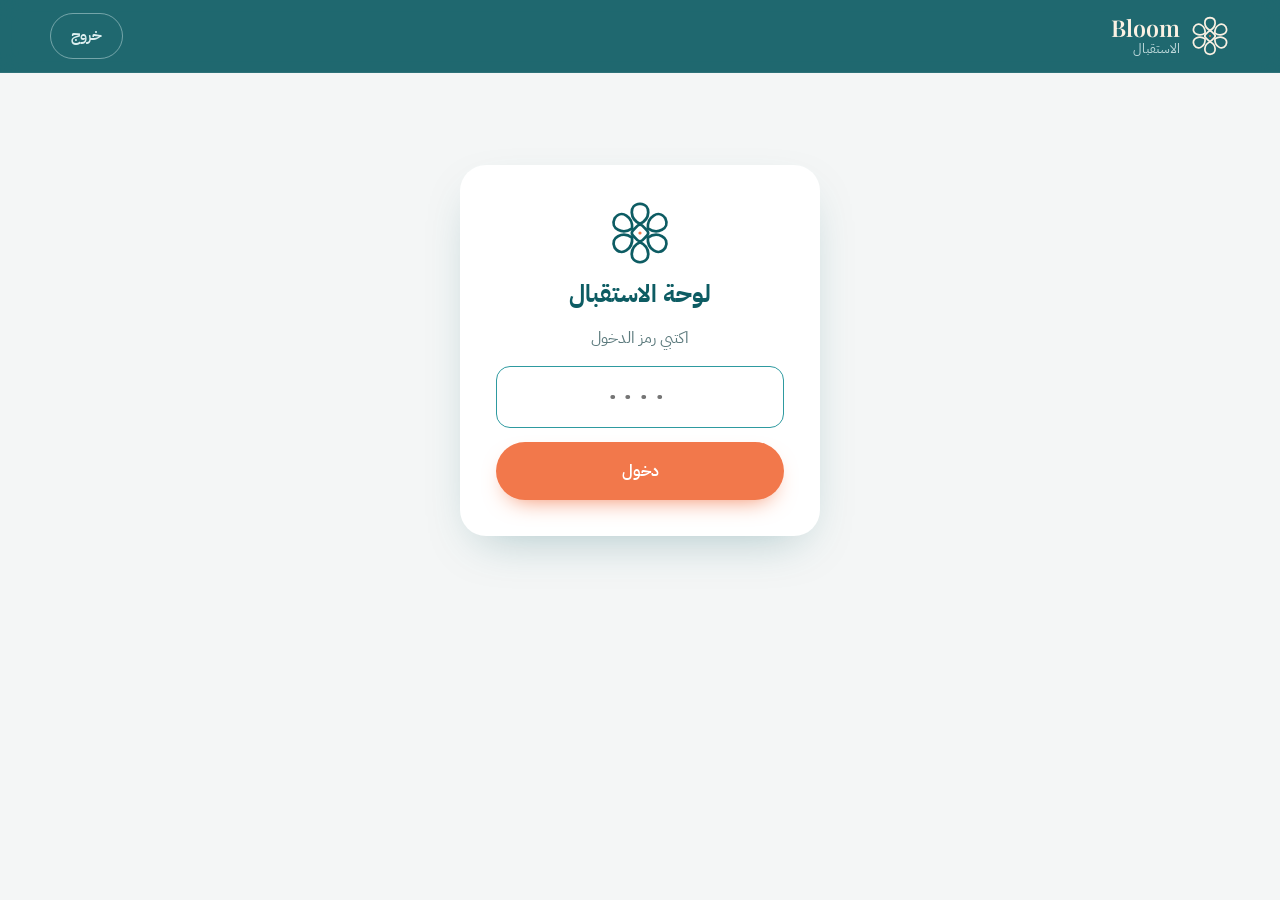
<file: admin.html>
<!doctype html>
<html lang="ar" dir="rtl">
<head>
<meta charset="utf-8">
<meta name="viewport" content="width=device-width, initial-scale=1">
<title>الاستقبال | Bloom Skin Clinic</title>
<meta name="robots" content="noindex">
<meta name="theme-color" content="#0D5C63">
<link rel="preconnect" href="https://fonts.googleapis.com">
<link rel="preconnect" href="https://fonts.gstatic.com" crossorigin>
<link href="https://fonts.googleapis.com/css2?family=IBM+Plex+Sans+Arabic:wght@300;400;500;600;700&family=Playfair+Display:ital,wght@0,500;0,600;1,400&display=swap" rel="stylesheet">
<link rel="stylesheet" href="/styles.css">
<link rel="stylesheet" href="/app.css">
<link rel="icon" href="/assets/logo-mark.svg" type="image/svg+xml">
</head>
<body class="app-page admin">
<svg width="0" height="0" style="position:absolute" aria-hidden="true">
  <defs>
    <symbol id="bloom-mark" viewBox="-70 -70 140 140">
      <g fill="none" stroke="currentColor" stroke-width="6" stroke-linejoin="round">
        <g id="petal"><path d="M0,-20 C 22,-30 26,-62 0,-64 C -26,-62 -22,-30 0,-20 Z"/></g>
        <use href="#petal" transform="rotate(60)"/><use href="#petal" transform="rotate(120)"/>
        <use href="#petal" transform="rotate(180)"/><use href="#petal" transform="rotate(240)"/>
        <use href="#petal" transform="rotate(300)"/>
        <rect x="-15" y="-15" width="30" height="30" rx="8" transform="rotate(45)"/>
      </g>
      <circle cx="0" cy="0" r="3.5" fill="#F2784B"/>
    </symbol>
  </defs>
</svg>

<header class="site-header">
  <div class="container nav">
    <a href="/" class="brand">
      <svg class="brand-mark"><use href="#bloom-mark"/></svg>
      <span class="brand-text"><span class="brand-latin">Bloom</span><span class="brand-ar">الاستقبال</span></span>
    </a>
    <button class="btn btn-ghost-light btn-sm" id="logout" hidden>خروج</button>
  </div>
</header>

<main class="container adm-main">
  <!-- Login -->
  <form class="adm-login" id="login" hidden>
    <svg class="login-mark"><use href="#bloom-mark"/></svg>
    <h1>لوحة الاستقبال</h1>
    <p class="muted">اكتبي رمز الدخول</p>
    <input id="pin" type="password" inputmode="numeric" dir="ltr" placeholder="••••" autocomplete="current-password">
    <p class="bk-error" id="loginErr" hidden></p>
    <button class="btn btn-coral">دخول</button>
  </form>

  <!-- Dashboard -->
  <section id="dash" hidden>
    <div class="adm-top">
      <div class="date-nav">
        <button class="icon-btn" id="prevDay" aria-label="اليوم السابق">→</button>
        <div><h1 id="dayTitle"></h1><small id="daySub" class="muted"></small></div>
        <button class="icon-btn" id="nextDay" aria-label="اليوم التالي">←</button>
        <button class="btn btn-outline btn-sm" id="todayBtn">اليوم</button>
      </div>
      <div class="adm-buttons">
        <button class="btn btn-outline" id="walkinBtn">+ مراجعة حضورية</button>
        <button class="btn btn-coral" id="callNext">استدعاء التالي</button>
      </div>
    </div>

    <form class="adm-walkin" id="walkin" hidden>
      <select id="wService" required></select>
      <input id="wName" placeholder="الاسم" required>
      <input id="wPhone" type="tel" dir="ltr" placeholder="07XX XXX XXXX" required>
      <button class="btn btn-coral btn-sm">إضافة لأقرب وقت</button>
      <button class="btn btn-text btn-sm" type="button" id="walkinCancel">إلغاء</button>
    </form>

    <div class="stats" id="stats"></div>

    <div class="adm-filters" id="admFilters">
      <button class="chip active" data-f="active">النشطة</button>
      <button class="chip" data-f="all">الكل</button>
      <button class="chip" data-f="closed">المنتهية والملغية</button>
      <input id="search" class="adm-search" placeholder="بحث بالاسم أو الرقم أو رمز الحجز">
    </div>

    <div class="adm-list" id="list"></div>
  </section>
</main>

<script src="/api.js"></script>
<script src="/admin.js"></script>
</body>
</html>
</file>
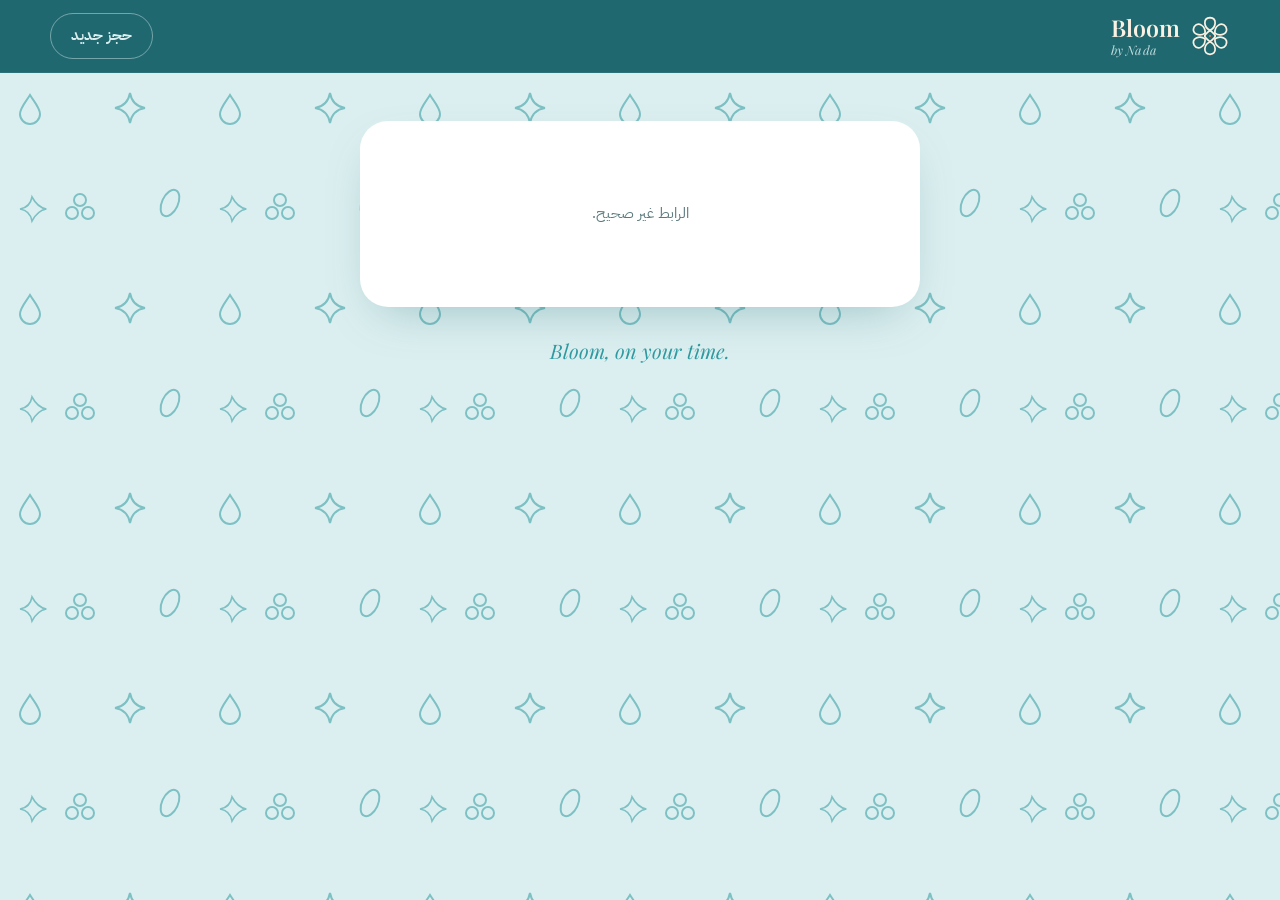
<file: queue.html>
<!doctype html>
<html lang="ar" dir="rtl">
<head>
<meta charset="utf-8">
<meta name="viewport" content="width=device-width, initial-scale=1">
<title>دورك | Bloom Skin Clinic</title>
<meta name="theme-color" content="#0D5C63">
<link rel="preconnect" href="https://fonts.googleapis.com">
<link rel="preconnect" href="https://fonts.gstatic.com" crossorigin>
<link href="https://fonts.googleapis.com/css2?family=IBM+Plex+Sans+Arabic:wght@300;400;500;600;700&family=Playfair+Display:ital,wght@0,500;0,600;1,400&display=swap" rel="stylesheet">
<link rel="stylesheet" href="/styles.css">
<link rel="stylesheet" href="/app.css">
<link rel="icon" href="/assets/logo-mark.svg" type="image/svg+xml">
</head>
<body class="app-page">
<svg width="0" height="0" style="position:absolute" aria-hidden="true">
  <defs>
    <symbol id="bloom-mark" viewBox="-70 -70 140 140">
      <g fill="none" stroke="currentColor" stroke-width="6" stroke-linejoin="round">
        <g id="petal"><path d="M0,-20 C 22,-30 26,-62 0,-64 C -26,-62 -22,-30 0,-20 Z"/></g>
        <use href="#petal" transform="rotate(60)"/><use href="#petal" transform="rotate(120)"/>
        <use href="#petal" transform="rotate(180)"/><use href="#petal" transform="rotate(240)"/>
        <use href="#petal" transform="rotate(300)"/>
        <rect x="-15" y="-15" width="30" height="30" rx="8" transform="rotate(45)"/>
      </g>
      <circle cx="0" cy="0" r="3.5" fill="#F2784B"/>
    </symbol>
  </defs>
</svg>

<header class="site-header">
  <div class="container nav">
    <a href="/" class="brand" aria-label="بلوم — الصفحة الرئيسية">
      <svg class="brand-mark"><use href="#bloom-mark"/></svg>
      <span class="brand-text"><span class="brand-latin">Bloom</span><span class="brand-ar brand-by">by Nada</span></span>
    </a>
    <a href="/#book" class="btn btn-ghost-light btn-sm">حجز جديد</a>
  </div>
</header>

<main class="q-main pattern-bg">
  <div class="q-card" id="qCard" aria-live="polite">
    <p class="hint center">جاري التحميل…</p>
  </div>
  <p class="latin-tag q-tag">Bloom, on your time.</p>
</main>

<script src="/api.js"></script>
<script src="/queue.js"></script>
</body>
</html>
</file>
<file: styles.css>
/* ==========================================================
   Bloom Skin Clinic — brand tokens (from Identity V2 moodboard)
   ========================================================== */
:root {
  --coral: #F2784B;
  --coral-dark: #E0633A;
  --teal-deep: #0D5C63;
  --teal-deeper: #0A4A50;
  --teal: #2E9AA0;
  --mint: #DCEFF0;
  --mint-soft: #EEF7F7;
  --cream: #FBF1E3;
  --paper: #F4F6F6;
  --white: #FFFFFF;
  --ink: #12393D;
  --muted: #5C7A7D;

  --font-ar: "IBM Plex Sans Arabic", system-ui, sans-serif;
  --font-latin: "Playfair Display", Georgia, serif;

  --radius: 22px;
  --radius-sm: 14px;
  --shadow: 0 18px 50px -20px rgba(13, 92, 99, .35);
  --shadow-sm: 0 8px 24px -14px rgba(13, 92, 99, .35);
  --max: 1180px;
}

*, *::before, *::after { box-sizing: border-box; }
html { scroll-behavior: smooth; scroll-padding-top: 84px; }
body {
  margin: 0;
  font-family: var(--font-ar);
  color: var(--ink);
  background: var(--paper);
  line-height: 1.75;
  -webkit-font-smoothing: antialiased;
  overflow-x: hidden;
}
img, svg { display: block; }
a { color: inherit; text-decoration: none; }
h1, h2, h3 { line-height: 1.3; margin: 0 0 .5em; font-weight: 700; }
p { margin: 0 0 1em; }
button { font: inherit; cursor: pointer; }

.container { width: min(var(--max), 100% - 32px); margin-inline: auto; }
.section { padding: clamp(64px, 9vw, 110px) 0; }
.muted { color: var(--muted); }

.eyebrow {
  display: inline-block;
  font-size: .85rem; font-weight: 600; letter-spacing: .02em;
  color: var(--mint);
  margin-bottom: 14px;
}
.eyebrow.dark { color: var(--coral); }

.section-head { max-width: 640px; margin-bottom: 44px; }
.section-head h2 { font-size: clamp(1.7rem, 3.4vw, 2.5rem); color: var(--teal-deep); }
.section-head p { color: var(--muted); }

.latin-tag { direction: ltr; text-align: right; font-family: var(--font-latin); font-style: italic; color: var(--teal); font-size: 1.25rem; margin: 26px 0 0; }
.latin-tag.small { font-size: 1rem; margin: 0; }

/* ---------- Buttons ---------- */
.btn {
  display: inline-flex; align-items: center; justify-content: center; gap: 8px;
  padding: 14px 28px; border-radius: 999px; border: 1.5px solid transparent;
  font-weight: 600; font-size: 1rem; transition: transform .2s, background .2s, box-shadow .2s;
  white-space: nowrap;
}
.btn:hover { transform: translateY(-2px); }
.btn-sm { padding: 9px 20px; font-size: .92rem; }
.btn-coral { background: var(--coral); color: #fff; box-shadow: 0 10px 24px -12px var(--coral); }
.btn-coral:hover { background: var(--coral-dark); }
.btn-ghost-light { background: transparent; border-color: rgba(220, 239, 240, .45); color: var(--mint); }
.btn-ghost-light:hover { background: rgba(220, 239, 240, .1); }
.btn-outline { border-color: var(--teal); color: var(--teal-deep); background: #fff; }

/* ---------- Header ---------- */
.site-header {
  position: sticky; top: 0; z-index: 50;
  background: rgba(13, 92, 99, .92);
  backdrop-filter: blur(12px); -webkit-backdrop-filter: blur(12px);
  border-bottom: 1px solid rgba(220, 239, 240, .08);
}
.nav { display: flex; align-items: center; justify-content: space-between; height: 72px; gap: 20px; }
.brand { display: flex; align-items: center; gap: 10px; color: var(--cream); }
.brand-mark { width: 40px; height: 40px; color: var(--cream); }
.brand-text { display: flex; flex-direction: column; line-height: 1; }
.brand-latin { font-family: var(--font-latin); font-size: 1.45rem; font-weight: 600; }
.brand-ar { font-size: .8rem; color: var(--mint); opacity: .85; margin-top: 4px; }

.nav-links { display: flex; gap: 28px; }
.nav-links a { color: var(--mint); font-weight: 500; font-size: .96rem; position: relative; padding: 6px 0; }
.nav-links a::after {
  content: ""; position: absolute; inset-inline: 0; bottom: 0; height: 2px; border-radius: 2px;
  background: var(--coral); transform: scaleX(0); transition: transform .25s;
}
.nav-links a:hover::after, .nav-links a.active::after { transform: scaleX(1); }
.nav-actions { display: flex; align-items: center; gap: 12px; }

.menu-toggle { display: none; width: 42px; height: 42px; border-radius: 12px; border: 1px solid rgba(220,239,240,.25); background: transparent; position: relative; }
.menu-toggle span { position: absolute; inset-inline: 11px; height: 2px; background: var(--mint); border-radius: 2px; transition: .25s; }
.menu-toggle span:first-child { top: 16px; }
.menu-toggle span:last-child { top: 24px; }
.menu-toggle[aria-expanded="true"] span:first-child { top: 20px; transform: rotate(45deg); }
.menu-toggle[aria-expanded="true"] span:last-child { top: 20px; transform: rotate(-45deg); }

/* ---------- Hero ---------- */
.hero {
  position: relative; overflow: hidden;
  background: var(--teal-deep); color: #fff;
  padding: clamp(60px, 8vw, 110px) 0 clamp(80px, 10vw, 130px);
}
.hero-bloom {
  position: absolute; width: 900px; height: 900px;
  inset-inline-end: -320px; top: -180px; color: #fff; opacity: .05;
  animation: spin 120s linear infinite;
}
@keyframes spin { to { transform: rotate(360deg); } }
.hero-grid { position: relative; display: grid; grid-template-columns: 1.15fr .85fr; gap: 48px; align-items: center; }
.hero h1 { font-size: clamp(2.6rem, 6.4vw, 4.8rem); font-weight: 600; margin-bottom: 24px; line-height: 1.25; }
.hero h1 span { color: var(--mint); }
.lead { font-size: clamp(1.02rem, 1.6vw, 1.16rem); color: rgba(220, 239, 240, .85); max-width: 540px; }
.hero-cta { display: flex; flex-wrap: wrap; gap: 12px; margin-top: 30px; }
.hero-cta.center { justify-content: center; }

.hero-visual { position: relative; display: grid; place-items: center; min-height: 560px; }
.tag-card {
  position: relative; width: 290px; padding: 70px 30px 40px;
  background: var(--teal-deeper); border-radius: 26px; text-align: center;
  box-shadow: 0 40px 80px -30px rgba(0, 0, 0, .55), inset 0 0 0 1px rgba(220, 239, 240, .08);
  transform: rotate(-7deg); transform-origin: top center;
  animation: sway 6s ease-in-out infinite;
}
.tag-card::before {
  content: ""; position: absolute; top: -140px; left: 50%; width: 2px; height: 160px;
  background: var(--coral); transform: translateX(-50%);
}
@keyframes sway { 0%,100% { transform: rotate(-7deg); } 50% { transform: rotate(-3deg); } }
.tag-hole { position: absolute; top: 18px; left: 50%; width: 22px; height: 22px; margin-left: -11px; border-radius: 50%; background: var(--paper); box-shadow: inset 0 0 0 4px #c9d3d4; }
.tag-mark { width: 64px; height: 64px; margin: 0 auto 10px; color: var(--cream); }
.tag-latin { font-family: var(--font-latin); font-size: 3rem; color: var(--cream); line-height: 1.1; }
.tag-ar { color: var(--cream); font-size: 1.3rem; margin-bottom: 22px; }
.tag-label { font-size: .85rem; color: var(--mint); opacity: .8; }
.tag-time { font-size: 1.25rem; font-weight: 600; color: var(--cream); margin-bottom: 18px; }
.tag-line { font-size: .92rem; color: var(--mint); opacity: .85; line-height: 1.6; }

.queue-chip {
  position: absolute; bottom: 0; inset-inline-start: 0;
  display: flex; align-items: center; gap: 12px;
  background: #fff; color: var(--ink); padding: 12px 18px; border-radius: 16px;
  box-shadow: var(--shadow);
}
.queue-chip strong { display: block; font-size: .92rem; color: var(--teal-deep); }
.queue-chip small { color: var(--teal); font-size: .8rem; direction: ltr; display: block; text-align: end; }
.pulse { width: 10px; height: 10px; border-radius: 50%; background: var(--coral); box-shadow: 0 0 0 0 rgba(242,120,75,.6); animation: pulse 1.8s infinite; flex: none; }
@keyframes pulse { 70% { box-shadow: 0 0 0 12px rgba(242,120,75,0); } 100% { box-shadow: 0 0 0 0 rgba(242,120,75,0); } }

/* ---------- Quick icons ---------- */
.quick { margin-top: -48px; position: relative; z-index: 2; }
.quick-row {
  display: flex; justify-content: space-between; gap: 12px;
  background: #fff; border-radius: var(--radius); padding: 26px clamp(18px, 4vw, 56px);
  box-shadow: var(--shadow);
}
.quick-item { display: flex; flex-direction: column; align-items: center; gap: 10px; font-size: .92rem; font-weight: 500; color: var(--ink); }
.qi { width: 62px; height: 62px; border-radius: 50%; display: grid; place-items: center; color: #fff; transition: transform .25s; }
.qi svg { width: 26px; height: 26px; }
.qi.teal { background: var(--teal-deep); }
.qi.coral { background: var(--coral); }
.quick-item:hover .qi { transform: translateY(-4px) scale(1.04); }

/* ---------- Pattern + Welcome ---------- */
.pattern-bg {
  background-color: var(--mint);
  background-image: url("data:image/svg+xml,%3Csvg xmlns='http://www.w3.org/2000/svg' width='200' height='200' viewBox='0 0 200 200'%3E%3Cg fill='none' stroke='%232E9AA0' stroke-width='2' opacity='.55'%3E%3Cpath d='M30 22c5 8 10 13 10 19a10 10 0 0 1-20 0c0-6 5-11 10-19z'/%3E%3Cpath d='M130 20c1.6 9 6.4 13.6 15 15-8.6 1.4-13.4 6-15 15-1.6-9-6.4-13.6-15-15 8.6-1.4 13.4-6 15-15z'/%3E%3Cg transform='translate(80 135)'%3E%3Ccircle cx='0' cy='-8' r='6'/%3E%3Ccircle cx='-8' cy='5' r='6'/%3E%3Ccircle cx='8' cy='5' r='6'/%3E%3C/g%3E%3Cellipse cx='170' cy='130' rx='8' ry='14' transform='rotate(25 170 130)'/%3E%3Cpath d='M30 125c4.8 9 9.6 13.6 18 15-8.4 1.4-13.2 6-18 15-1.6-9-6.4-13.6-15-15 8.6-1.4 13.4-6 15-15z' transform='scale(.8) translate(10 30)'/%3E%3C/g%3E%3C/svg%3E");
  background-size: 200px;
}
.welcome { padding: clamp(80px, 10vw, 130px) 0; margin-top: 70px; }
.welcome-card {
  max-width: 560px; margin-inline: auto; background: #fff; border-radius: var(--radius);
  padding: clamp(32px, 5vw, 52px); box-shadow: var(--shadow);
}
.welcome-card h2 { font-size: clamp(2rem, 4.5vw, 3rem); color: var(--teal-deep); }
.welcome-card p { color: var(--ink); font-size: 1.05rem; }
.welcome-card .sign { color: var(--coral); font-weight: 500; margin: 0; }

/* ---------- Treatments ---------- */
.filters { display: flex; flex-wrap: wrap; gap: 10px; margin-bottom: 30px; }
.chip {
  border: 1.5px solid var(--mint); background: #fff; color: var(--teal-deep);
  padding: 8px 20px; border-radius: 999px; font-weight: 500; font-size: .93rem; transition: .2s;
}
.chip:hover { border-color: var(--teal); }
.chip.active { background: var(--teal-deep); border-color: var(--teal-deep); color: #fff; }

.cards { display: grid; grid-template-columns: repeat(auto-fill, minmax(260px, 1fr)); gap: 20px; }
.card {
  background: #fff; border-radius: var(--radius); padding: 28px;
  display: flex; flex-direction: column; box-shadow: var(--shadow-sm);
  border: 1px solid rgba(46, 154, 160, .08);
  transition: transform .3s, box-shadow .3s, opacity .3s;
}
.card:hover { transform: translateY(-5px); box-shadow: var(--shadow); }
.card.hide { display: none; }
.card h3 { font-size: 1.18rem; color: var(--teal-deep); margin-top: 18px; }
.card p { color: var(--muted); font-size: .95rem; flex: 1; }
.card-icon { width: 50px; height: 50px; border-radius: 50%; display: grid; place-items: center; color: #fff; }
.card-icon svg { width: 22px; height: 22px; }
.card-icon.teal { background: var(--teal-deep); }
.card-icon.coral { background: var(--coral); }
.card-icon.light { background: rgba(220, 239, 240, .15); color: var(--mint); }
.card-meta { display: flex; justify-content: space-between; align-items: center; padding-top: 16px; border-top: 1px dashed var(--mint); font-size: .88rem; }
.card-meta span { color: var(--teal); }
.card-meta a { color: var(--coral); font-weight: 600; }
.card-feature { background: var(--teal-deep); border-color: transparent; }
.card-feature h3 { color: #fff; }
.card-feature p { color: rgba(220, 239, 240, .8); }
.card-feature .card-meta { border-top-color: rgba(220, 239, 240, .2); }
.card-feature .card-meta span { color: var(--mint); }

/* ---------- How it works ---------- */
.how { background: var(--mint-soft); }
.how-grid { display: grid; grid-template-columns: 1.1fr .9fr; gap: 64px; align-items: center; }
.how h2 { font-size: clamp(1.7rem, 3.4vw, 2.5rem); color: var(--teal-deep); }
.steps { list-style: none; padding: 0; margin: 30px 0 0; display: grid; gap: 18px; }
.steps li { display: flex; gap: 16px; align-items: flex-start; }
.steps li > span {
  flex: none; width: 42px; height: 42px; border-radius: 50%; display: grid; place-items: center;
  background: var(--coral); color: #fff; font-weight: 700;
}
.steps li:nth-child(2) > span { background: var(--teal); }
.steps li:nth-child(3) > span { background: var(--teal-deep); }
.steps strong { color: var(--teal-deep); font-size: 1.05rem; }
.steps p { margin: 2px 0 0; color: var(--muted); font-size: .95rem; }

.phone { background: #fff; border-radius: 26px; overflow: hidden; box-shadow: var(--shadow); max-width: 420px; justify-self: center; width: 100%; }
.phone-head { display: flex; align-items: center; gap: 12px; padding: 18px 22px; background: var(--teal-deep); color: #fff; }
.phone-head strong { display: block; font-size: 1rem; }
.phone-head small { color: var(--mint); opacity: .8; font-size: .8rem; }
.avatar { width: 42px; height: 42px; border-radius: 50%; background: var(--teal); display: grid; place-items: center; color: #fff; flex: none; }
.avatar svg { width: 28px; height: 28px; }
.phone-body { padding: 22px; background: var(--paper); }
.bubble { background: var(--mint); border-radius: 18px; padding: 18px 20px; font-size: .95rem; line-height: 1.9; }
.bubble-link { display: block; color: var(--teal); font-weight: 600; text-align: end; margin-top: 6px; }
.bubble small { display: block; text-align: end; color: var(--muted); font-size: .75rem; }
.phone-actions { display: grid; grid-template-columns: 1fr 1fr; gap: 10px; margin-top: 16px; }
.phone-actions .btn { width: 100%; }

/* ---------- Results ---------- */
.results-grid { display: grid; grid-template-columns: repeat(3, 1fr); gap: 20px; }
.result { margin: 0; }
.ba {
  aspect-ratio: 4/3; border-radius: var(--radius); overflow: hidden;
  display: grid; grid-template-columns: 1fr 1fr; position: relative;
}
.ba span { display: flex; align-items: flex-end; padding: 14px; font-size: .85rem; font-weight: 600; color: #fff; }
.ba span:first-child { background: linear-gradient(160deg, #b9cfd1, #8fb0b3); }
.ba span:last-child { background: linear-gradient(160deg, var(--mint), #a9d8da); color: var(--teal-deep); }
.ba::after { content: ""; position: absolute; top: 0; bottom: 0; left: 50%; width: 3px; margin-left: -1.5px; background: #fff; }
.result figcaption { margin-top: 12px; color: var(--muted); font-size: .92rem; }
.placeholder-note { margin-top: 18px; color: var(--muted); font-size: .82rem; opacity: .8; }

/* ---------- Doctor ---------- */
.doctor { background: var(--teal-deep); color: #fff; position: relative; overflow: hidden; }
.doctor-grid { display: grid; grid-template-columns: .85fr 1.15fr; gap: 64px; align-items: center; }
.doctor h2 { font-size: clamp(1.9rem, 3.8vw, 2.8rem); margin-bottom: 4px; }
.doctor .role { color: var(--coral); font-weight: 500; }
.doctor p { color: rgba(220, 239, 240, .85); }
.doctor-photo {
  aspect-ratio: 4/5; border-radius: 200px 200px var(--radius) var(--radius);
  background: linear-gradient(170deg, var(--teal), var(--teal-deeper));
  display: grid; place-items: center; align-content: center; gap: 12px; color: var(--mint);
  box-shadow: inset 0 0 0 1px rgba(220,239,240,.1);
}
.doctor-photo svg { width: 120px; height: 120px; color: var(--cream); opacity: .5; }
.doctor-photo span { font-size: .85rem; opacity: .6; }
.ticks { list-style: none; padding: 0; margin: 0 0 30px; display: grid; gap: 10px; }
.ticks li { display: flex; gap: 10px; align-items: center; color: var(--mint); }
.ticks svg { width: 22px; height: 22px; color: var(--coral); flex: none; }

/* ---------- Reviews ---------- */
.reviews { display: grid; grid-template-columns: repeat(3, 1fr); gap: 20px; }
.review {
  margin: 0; background: #fff; border-radius: var(--radius); padding: 30px;
  box-shadow: var(--shadow-sm); position: relative;
}
.review::before { content: "”"; font-family: var(--font-latin); position: absolute; top: 6px; inset-inline-end: 22px; font-size: 4.5rem; color: var(--mint); line-height: 1; }
.review p { font-size: 1.02rem; position: relative; }
.review cite { color: var(--coral); font-style: normal; font-size: .9rem; font-weight: 500; }

/* ---------- Booking CTA ---------- */
.book-cta { position: relative; overflow: hidden; background: var(--teal-deeper); color: #fff; padding: clamp(80px, 10vw, 120px) 0; text-align: center; }
.cta-bloom { position: absolute; width: 620px; height: 620px; left: 50%; top: 50%; transform: translate(-50%, -50%); color: #fff; opacity: .05; }
.cta-inner { position: relative; }
.book-cta h2 { font-size: clamp(2rem, 5vw, 3.4rem); font-weight: 600; }
.book-cta p { color: rgba(220, 239, 240, .85); font-size: 1.08rem; }
.selected-service { display: inline-block; background: rgba(242,120,75,.15); color: #ffd6c6 !important; padding: 6px 16px; border-radius: 999px; font-size: .95rem !important; }
.soon { margin-top: 22px; font-size: .85rem !important; opacity: .6; }

/* ---------- Visit ---------- */
.visit-grid { display: grid; grid-template-columns: 1fr 1fr; gap: 56px; align-items: center; }
.visit h2 { font-size: clamp(1.7rem, 3.4vw, 2.5rem); color: var(--teal-deep); }
.info { list-style: none; padding: 0; margin: 24px 0 0; display: grid; gap: 20px; }
.info li { display: flex; gap: 14px; }
.info svg { width: 24px; height: 24px; color: var(--coral); flex: none; margin-top: 4px; }
.info strong { display: block; color: var(--teal-deep); }
.info span { color: var(--muted); }
.map {
  aspect-ratio: 4/3; border-radius: var(--radius); position: relative; overflow: hidden;
  background:
    linear-gradient(90deg, transparent 49%, rgba(46,154,160,.18) 49% 51%, transparent 51%) 0 0/80px 80px,
    linear-gradient(0deg, transparent 49%, rgba(46,154,160,.18) 49% 51%, transparent 51%) 0 0/80px 80px,
    var(--mint);
  display: grid; place-items: center; align-content: center; gap: 10px; color: var(--teal-deep); font-weight: 600;
  box-shadow: var(--shadow-sm);
}
.map-pin { width: 70px; height: 70px; border-radius: 50%; background: var(--teal-deep); display: grid; place-items: center; box-shadow: 0 0 0 12px rgba(13,92,99,.12); }
.map-pin svg { width: 46px; height: 46px; color: var(--cream); }

/* ---------- Footer ---------- */
.site-footer { background: var(--teal-deep); color: var(--mint); padding: 56px 0 26px; }
.footer-grid { display: flex; flex-wrap: wrap; justify-content: space-between; gap: 32px; align-items: flex-start; padding-bottom: 30px; border-bottom: 1px solid rgba(220,239,240,.12); }
.footer-tag { margin: 14px 0 0; opacity: .8; }
.footer-links, .socials { display: flex; flex-wrap: wrap; gap: 22px; }
.footer-links a:hover, .socials a:hover { color: var(--coral); }
.socials a { font-family: var(--font-latin); }
.footer-bottom { display: flex; justify-content: space-between; flex-wrap: wrap; gap: 10px; padding-top: 22px; font-size: .88rem; opacity: .75; }
.footer-bottom > span:first-child { direction: ltr; }

/* ---------- Reveal animation ---------- */
.reveal { opacity: 0; transform: translateY(24px); transition: opacity .7s ease, transform .7s ease; }
.reveal.in { opacity: 1; transform: none; }
@media (prefers-reduced-motion: reduce) {
  html { scroll-behavior: auto; }
  .reveal { opacity: 1; transform: none; transition: none; }
  .hero-bloom, .tag-card, .pulse { animation: none; }
}

/* ---------- Responsive ---------- */
@media (max-width: 980px) {
  .hero-grid, .how-grid, .doctor-grid, .visit-grid { grid-template-columns: 1fr; }
  .hero-visual { min-height: 540px; margin-top: 40px; }
  .hero-visual .tag-card::before { top: -70px; height: 90px; }
  .results-grid, .reviews { grid-template-columns: 1fr 1fr; }
  .doctor-photo { max-width: 360px; width: 100%; margin-inline: auto; }
}
@media (max-width: 860px) {
  .menu-toggle { display: block; }
  .nav-links {
    position: absolute; top: 72px; inset-inline: 0;
    flex-direction: column; gap: 0; padding: 8px 16px 20px;
    background: var(--teal-deep); border-bottom: 1px solid rgba(220,239,240,.1);
    transform: translateY(-8px); opacity: 0; pointer-events: none; transition: .25s;
  }
  .nav-links.open { transform: none; opacity: 1; pointer-events: auto; }
  .nav-links a { padding: 14px 4px; border-bottom: 1px solid rgba(220,239,240,.08); }
  .nav-links a::after { display: none; }
}
@media (max-width: 620px) {
  .results-grid, .reviews { grid-template-columns: 1fr; }
  .quick-row { padding: 20px 12px; }
  .qi { width: 50px; height: 50px; }
  .qi svg { width: 22px; height: 22px; }
  .quick-item { font-size: .8rem; }
  .nav-actions .btn { padding: 8px 14px; font-size: .85rem; }
  .brand-mark { width: 34px; height: 34px; }
  .tag-card { width: 250px; padding: 62px 24px 34px; }
  .tag-latin { font-size: 2.5rem; }
  .queue-chip { inset-inline-start: 50%; transform: translateX(50%); bottom: 0; white-space: nowrap; }
  .hero-cta .btn { flex: 1; }
}
</file>
<file: app.css>
/* ==========================================================
   Bloom — booking widget, queue page, reception dashboard
   (loads after styles.css, reuses its tokens)
   ========================================================== */

/* ---------- Booking widget ---------- */
.book-cta { text-align: start; }
.cta-bloom { left: auto; right: -200px; top: -120px; transform: none; }
.book-grid { position: relative; display: grid; grid-template-columns: .8fr 1.2fr; gap: 56px; align-items: start; }
.book-intro { position: sticky; top: 110px; }
.book-intro .ticks { margin-top: 24px; }
.booker {
  background: #fff; color: var(--ink); border-radius: 26px; padding: clamp(22px, 4vw, 36px);
  box-shadow: 0 40px 80px -40px rgba(0,0,0,.5); display: grid; gap: 26px;
}
.booker[hidden] { display: none; }
.bk-step { display: grid; gap: 12px; min-width: 0; }
.bk-label { display: flex; align-items: center; gap: 10px; font-weight: 600; color: var(--teal-deep); font-size: 1.02rem; }
.bk-label span { width: 28px; height: 28px; border-radius: 50%; background: var(--mint); color: var(--teal-deep); display: grid; place-items: center; font-size: .85rem; }
.bk-meta { margin: 0; color: var(--teal); font-size: .85rem; min-height: 1.2em; }
.booker select, .booker input, .booker textarea, .q-panel input, .adm-main input, .adm-main select {
  width: 100%; font: inherit; color: var(--ink); background: var(--paper);
  border: 1.5px solid transparent; border-radius: var(--radius-sm); padding: 13px 16px; outline: none;
  transition: border-color .2s, background .2s;
}
.booker select:focus, .booker input:focus, .booker textarea:focus,
.q-panel input:focus, .adm-main input:focus, .adm-main select:focus { border-color: var(--teal); background: #fff; }
.booker textarea { resize: vertical; }
.booker input[dir="ltr"], .adm-main input[dir="ltr"] { text-align: right; }
.fields { display: grid; grid-template-columns: 1fr 1fr; gap: 10px; }
.hint { color: var(--muted); font-size: .92rem; margin: 0; }
.hint.center { text-align: center; padding: 40px 0; }

.days { display: flex; gap: 8px; overflow-x: auto; padding-bottom: 6px; scrollbar-width: thin; scroll-snap-type: x proximity; }
.day {
  flex: none; width: 74px; padding: 10px 4px; border-radius: 16px; border: 1.5px solid var(--mint); background: #fff;
  display: grid; gap: 2px; text-align: center; color: var(--ink); scroll-snap-align: start; transition: .2s;
}
.day small { font-size: .74rem; color: var(--muted); }
.day strong { font-size: 1.35rem; line-height: 1.2; color: var(--teal-deep); }
.day:hover { border-color: var(--teal); }
.day.sel { background: var(--teal-deep); border-color: var(--teal-deep); }
.day.sel small, .day.sel strong { color: #fff; }

.slots { display: grid; gap: 14px; }
.slot-group { display: grid; gap: 8px; }
.slot-label { font-size: .8rem; color: var(--muted); }
.slot-grid { display: grid; grid-template-columns: repeat(auto-fill, minmax(108px, 1fr)); gap: 8px; }
.slot {
  padding: 10px 6px; border-radius: 12px; border: 1.5px solid var(--mint); background: #fff;
  color: var(--teal-deep); font-weight: 500; font-size: .9rem; transition: .2s;
}
.slot:hover { border-color: var(--teal); }
.slot.sel { background: var(--coral); border-color: var(--coral); color: #fff; }

.bk-error { margin: 0; background: #FDECE5; color: #B5431C; padding: 10px 14px; border-radius: 12px; font-size: .92rem; }
.bk-error[hidden] { display: none; }
.bk-submit { width: 100%; padding: 16px; font-size: 1.08rem; }
.bk-submit:disabled { opacity: .6; cursor: wait; transform: none; }

.bk-done { text-align: center; justify-items: center; gap: 16px; }
.done-icon { width: 72px; height: 72px; border-radius: 50%; background: var(--mint); color: var(--teal-deep); display: grid; place-items: center; }
.done-icon svg { width: 36px; height: 36px; }
.bk-done h3 { font-size: 1.7rem; color: var(--teal-deep); margin: 0; }
.done-code { margin: 0; color: var(--muted); }
.done-code strong { font-size: 1.6rem; color: var(--coral); direction: ltr; display: inline-block; letter-spacing: .05em; }
.bk-done .bubble { text-align: right; width: 100%; }
.done-actions { display: flex; flex-wrap: wrap; gap: 10px; justify-content: center; }
.code-chip {
  display: inline-block; direction: ltr; font-family: ui-monospace, Consolas, monospace; font-weight: 700;
  background: var(--mint); color: var(--teal-deep); padding: 1px 9px; border-radius: 8px; font-size: .88em; letter-spacing: .04em;
}

/* ---------- App pages ---------- */
.app-page { min-height: 100vh; display: flex; flex-direction: column; }
.q-main { flex: 1; padding: 48px 16px 40px; display: flex; flex-direction: column; align-items: center; }
.q-card { width: 100%; max-width: 560px; background: #fff; border-radius: 28px; padding: clamp(22px, 5vw, 40px); box-shadow: var(--shadow); }
.q-tag { text-align: center; }
.q-hello { display: flex; justify-content: space-between; align-items: center; gap: 12px; margin-bottom: 22px; }
.q-hello h1 { font-size: clamp(1.7rem, 5vw, 2.2rem); color: var(--teal-deep); margin: 0; }

.pill { display: inline-block; padding: 4px 14px; border-radius: 999px; font-size: .82rem; font-weight: 600; white-space: nowrap; }
.pill.mint { background: var(--mint); color: var(--teal-deep); }
.pill.teal { background: var(--teal); color: #fff; }
.pill.coral { background: var(--coral); color: #fff; }
.pill.deep { background: var(--teal-deep); color: #fff; }
.pill.grey { background: #E6EAEA; color: #6B7F81; }

.q-live { display: flex; align-items: center; gap: 24px; background: var(--mint-soft); border-radius: 22px; padding: 22px; margin-bottom: 24px; }
.q-live h2 { font-size: 1.45rem; color: var(--teal-deep); margin: 0 0 4px; }
.q-live p { margin: 0 0 4px; }
.q-live.now { background: var(--teal-deep); color: #fff; }
.q-live.now h2 { color: #fff; }
.q-live.now .ring-bg { stroke: rgba(255,255,255,.15); }
.q-live.now .ring-val strong, .q-live.now .ring-val small { color: #fff; }
.small { font-size: .85rem; }
.ring { position: relative; width: 120px; height: 120px; flex: none; }
.ring svg { width: 100%; height: 100%; transform: rotate(-90deg); }
.ring circle { fill: none; stroke-width: 9; }
.ring-bg { stroke: var(--mint); }
.ring-fg { stroke: var(--coral); stroke-linecap: round; transition: stroke-dashoffset .8s ease; }
.ring-val { position: absolute; inset: 0; display: grid; place-content: center; text-align: center; line-height: 1.15; }
.ring-val strong { font-size: 2.2rem; color: var(--teal-deep); }
.ring-val small { font-size: .78rem; color: var(--muted); }
.live-dot { display: flex; align-items: center; gap: 8px; font-size: .8rem; color: var(--teal); margin-top: 8px !important; }
.q-date { flex: none; width: 120px; height: 120px; border-radius: 24px; background: var(--teal-deep); color: #fff; display: grid; place-content: center; text-align: center; line-height: 1.35; }
.q-date small { color: var(--mint); font-size: .78rem; }
.q-date strong { font-size: 1.4rem; }
.q-date span { font-size: .85rem; color: var(--mint); }
.q-state { text-align: center; padding: 10px 0 24px; display: grid; justify-items: center; gap: 10px; }
.q-state h1 { color: var(--teal-deep); margin: 0; }

.q-details { margin: 0 0 24px; display: grid; }
.q-details div { display: flex; justify-content: space-between; gap: 16px; padding: 12px 0; border-bottom: 1px dashed var(--mint); }
.q-details div:last-child { border-bottom: 0; }
.q-details dt { color: var(--muted); }
.q-details dd { margin: 0; font-weight: 600; color: var(--teal-deep); text-align: left; }
.q-actions { display: flex; flex-wrap: wrap; gap: 10px; align-items: center; }
.q-actions .btn { flex: 1 1 auto; }
.confirmed-note { color: var(--teal); font-weight: 600; flex: 1 1 100%; }
.btn-text { background: transparent; color: var(--muted); border-color: transparent; }
.btn-text:hover { color: #B5431C; }
.btn-text.danger { color: #fff; background: #C9532A; }
.q-panel { margin-top: 22px; padding-top: 22px; border-top: 1.5px solid var(--mint); display: grid; gap: 14px; }
.q-panel[hidden] { display: none; }
.q-panel h3 { margin: 0; color: var(--teal-deep); }
.q-panel p { margin: 0; }
.verify { display: flex; gap: 10px; }
.verify input { text-align: center; letter-spacing: .4em; font-size: 1.2rem; max-width: 160px; }

.toast {
  position: fixed; bottom: 24px; left: 50%; transform: translateX(-50%); z-index: 100;
  background: var(--teal-deep); color: #fff; padding: 12px 22px; border-radius: 999px; box-shadow: var(--shadow);
  animation: toast .3s ease; max-width: calc(100% - 32px); text-align: center;
}
@keyframes toast { from { opacity: 0; transform: translate(-50%, 10px); } }

/* ---------- Reception ---------- */
.adm-main { padding: 32px 0 60px; flex: 1; }
.adm-login { max-width: 360px; margin: 60px auto; background: #fff; border-radius: 26px; padding: 36px; text-align: center; box-shadow: var(--shadow); display: grid; gap: 14px; justify-items: center; }
.adm-login[hidden], #dash[hidden], .adm-walkin[hidden], .adm-main [hidden] { display: none; }
.adm-login h1 { margin: 0; color: var(--teal-deep); font-size: 1.5rem; }
.adm-login p { margin: 0; }
.adm-login input { text-align: center !important; letter-spacing: .4em; font-size: 1.2rem; }
.adm-login .btn { width: 100%; }
.login-mark { width: 64px; height: 64px; color: var(--teal-deep); }
.adm-top { display: flex; flex-wrap: wrap; justify-content: space-between; align-items: center; gap: 16px; margin-bottom: 20px; }
.date-nav { display: flex; align-items: center; gap: 12px; }
.date-nav h1 { margin: 0; font-size: 1.5rem; color: var(--teal-deep); }
.icon-btn { width: 40px; height: 40px; border-radius: 50%; border: 1.5px solid var(--mint); background: #fff; color: var(--teal-deep); font-size: 1.1rem; }
.icon-btn:hover { border-color: var(--teal); }
.adm-buttons { display: flex; gap: 10px; flex-wrap: wrap; }
.adm-walkin { display: grid; grid-template-columns: 1.2fr 1fr 1fr auto auto; gap: 10px; background: #fff; padding: 16px; border-radius: 18px; margin-bottom: 20px; box-shadow: var(--shadow-sm); align-items: center; }
.stats { display: grid; grid-template-columns: repeat(6, 1fr); gap: 12px; margin-bottom: 20px; }
.stat { background: #fff; border-radius: 18px; padding: 16px 18px; display: grid; box-shadow: var(--shadow-sm); }
.stat strong { font-size: 1.8rem; color: var(--teal-deep); line-height: 1.2; }
.stat span { font-size: .85rem; color: var(--muted); }
.stat.coral strong { color: var(--coral); }
.stat.deep { background: var(--teal-deep); }
.stat.deep strong, .stat.deep span { color: #fff; }
.adm-filters { display: flex; flex-wrap: wrap; gap: 10px; margin-bottom: 16px; align-items: center; }
.adm-main .adm-search { flex: 1; min-width: 200px; max-width: 360px; margin-inline-start: auto; background: #fff; }
.adm-list { display: grid; gap: 10px; }
.adm-row {
  display: grid; grid-template-columns: 96px 1fr auto auto; gap: 18px; align-items: center;
  background: #fff; border-radius: 18px; padding: 16px 20px; box-shadow: var(--shadow-sm);
  border-inline-start: 4px solid var(--mint);
}
.adm-row.s-confirmed { border-inline-start-color: var(--teal); }
.adm-row.s-arrived { border-inline-start-color: var(--coral); }
.adm-row.s-in_session { border-inline-start-color: var(--teal-deep); background: #F3FAFA; }
.adm-row.s-done, .adm-row.s-no_show, .adm-row.s-cancelled { opacity: .6; }
.adm-time strong { display: block; color: var(--teal-deep); font-size: .98rem; }
.adm-time small { color: var(--muted); }
.adm-who { display: grid; gap: 2px; min-width: 0; }
.adm-who strong { color: var(--ink); }
.adm-who > span { color: var(--muted); font-size: .9rem; }
.adm-phone { color: var(--teal); font-size: .88rem; justify-self: start; }
.adm-notes { font-size: .85rem; color: #8A5A2B; font-style: normal; background: #FFF6EC; padding: 2px 8px; border-radius: 6px; justify-self: start; }
.tag-mini { font-size: .72rem; background: #FFF1EA; color: var(--coral-dark); padding: 1px 8px; border-radius: 6px; font-weight: 500; }
.adm-acts { display: flex; flex-wrap: wrap; gap: 6px; justify-content: flex-end; }
.btn-wa { background: #E7F6EE; color: #157A45; }
.btn-wa:hover { background: #d4f0e1; }
.adm-empty { text-align: center; color: var(--muted); padding: 40px; background: #fff; border-radius: 18px; }

@media (max-width: 980px) {
  .book-grid { grid-template-columns: 1fr; gap: 32px; }
  .book-intro { position: static; }
  .stats { grid-template-columns: repeat(3, 1fr); }
  .adm-walkin { grid-template-columns: 1fr 1fr; }
  .adm-row { grid-template-columns: 80px 1fr auto; }
  .adm-acts { grid-column: 1 / -1; justify-content: flex-start; }
}
@media (max-width: 620px) {
  .fields { grid-template-columns: 1fr; }
  .q-live { flex-direction: column; text-align: center; }
  .q-live .live-dot { justify-content: center; }
  .adm-row { grid-template-columns: 1fr auto; }
  .adm-time { grid-column: 1 / -1; display: flex; gap: 8px; align-items: baseline; }
  .adm-main .adm-search { max-width: none; margin: 0; }
  .date-nav h1 { font-size: 1.2rem; }
}
.ring-val .ring-word { font-size: 1.35rem; }
.book-cta .booker p { color: var(--muted); font-size: .95rem; }
.book-cta .booker .bk-meta { color: var(--teal); font-size: .85rem; }
.book-cta .booker .bk-error { color: #B5431C; }

/* "Bloom by Nada" sub-brand line */
.brand-by, .tag-by { font-family: var(--font-latin); font-style: italic; direction: ltr; letter-spacing: .01em; }
.brand-by { font-size: .78rem; margin-top: 5px; }
.tag-by { font-size: 1.05rem; color: var(--mint); margin-top: 4px; }
</file>
